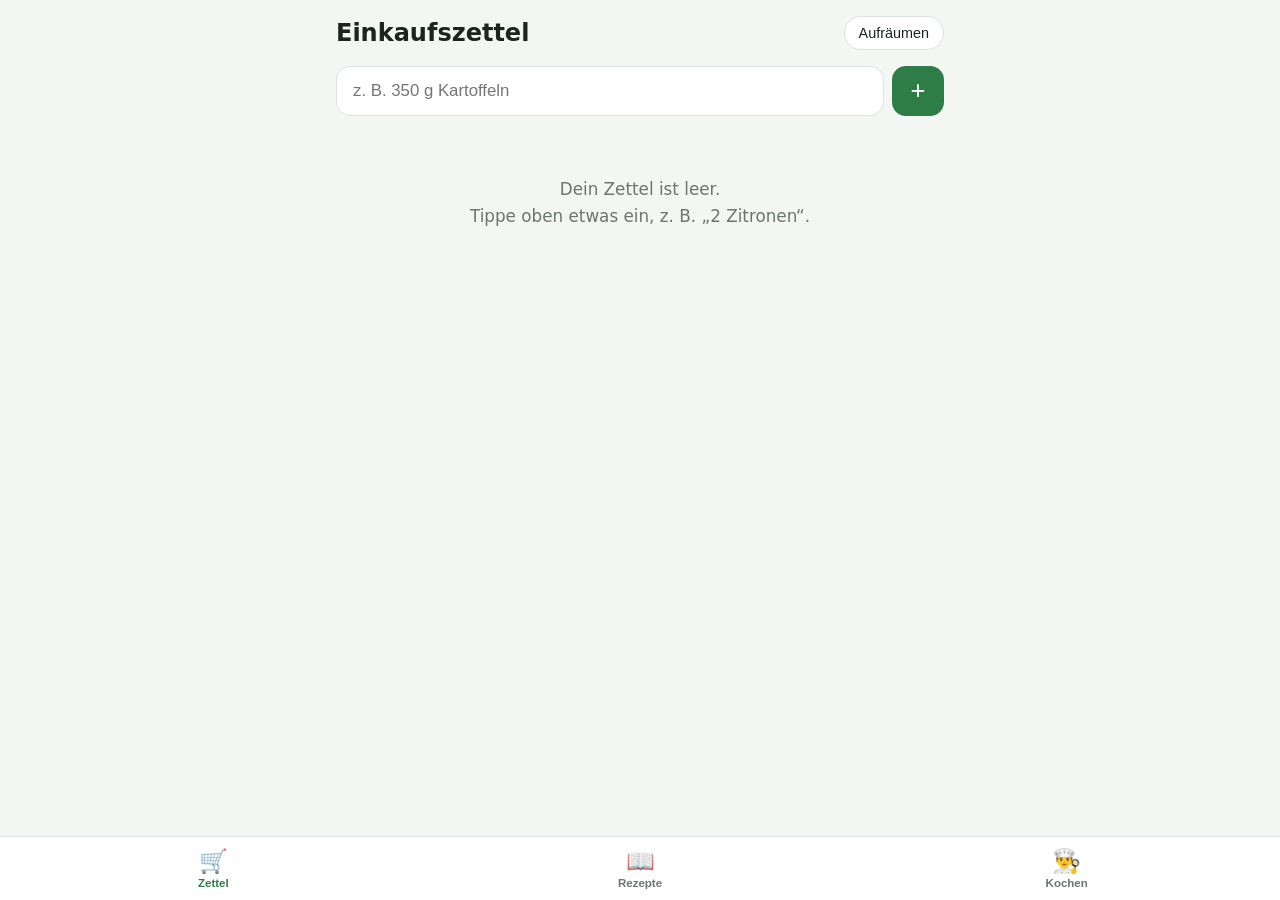
<file: index.html>
<!DOCTYPE html>
<html lang="de">
<head>
  <meta charset="UTF-8">
  <meta http-equiv="refresh" content="0; url=app/">
  <title>Einkauf &amp; Kochen</title>
</head>
<body>
  <p><a href="app/">Weiter zur App …</a></p>
</body>
</html>
</file>
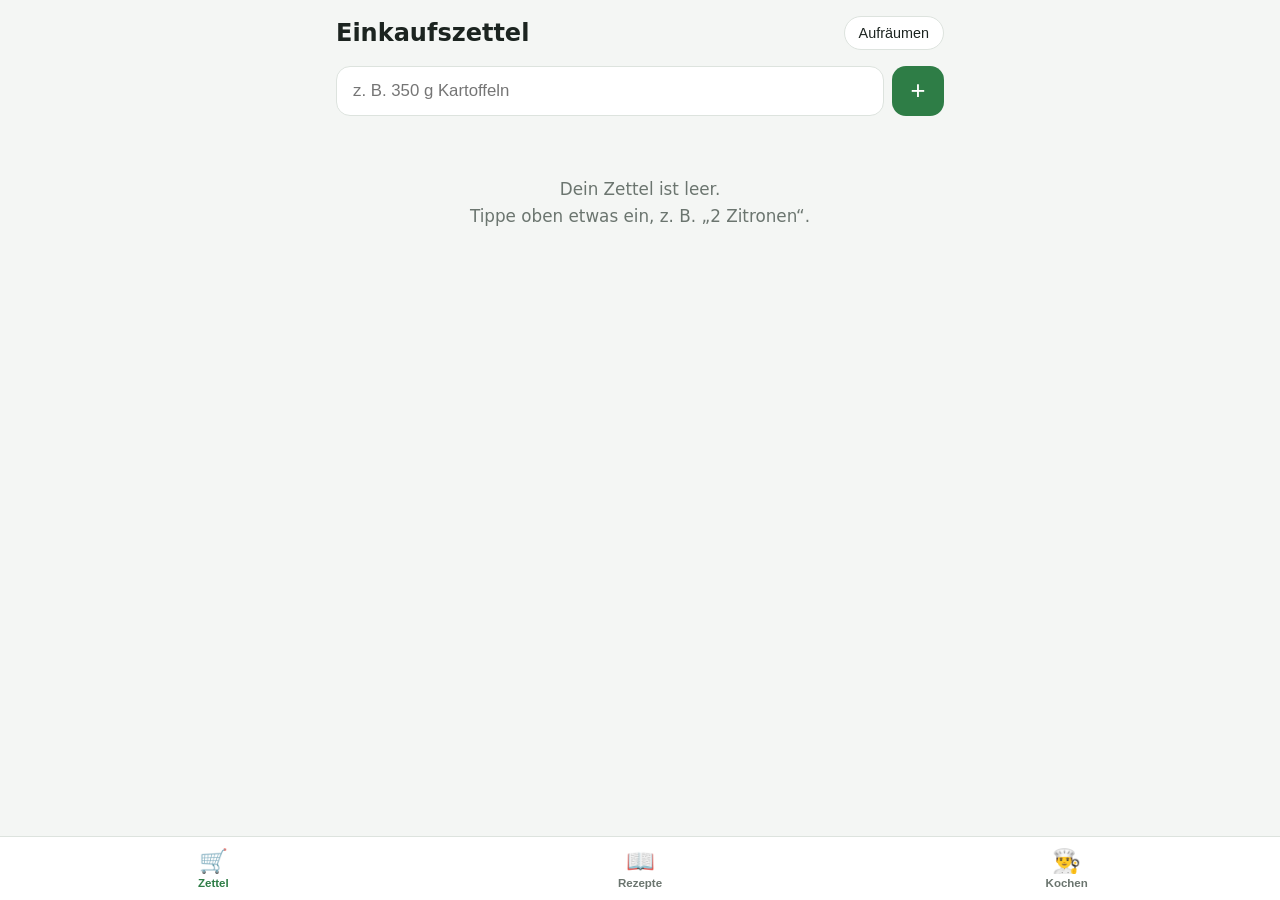
<file: app/index.html>
<!DOCTYPE html>
<html lang="de">
<head>
  <meta charset="UTF-8">
  <meta name="viewport" content="width=device-width, initial-scale=1.0, viewport-fit=cover">
  <meta name="theme-color" content="#2e7d46" media="(prefers-color-scheme: light)">
  <meta name="theme-color" content="#1a2e20" media="(prefers-color-scheme: dark)">
  <title>Einkauf &amp; Kochen</title>
  <link rel="manifest" href="manifest.webmanifest">
  <link rel="icon" href="icons/icon.svg" type="image/svg+xml">
  <link rel="apple-touch-icon" href="icons/icon.svg">
  <link rel="stylesheet" href="css/style.css">
</head>
<body>

  <!-- ===== Ansicht: Einkaufszettel ===== -->
  <main id="view-shopping" class="view active">
    <header class="app-header">
      <h1>Einkaufszettel</h1>
      <button id="btn-clear-bought" class="header-btn" title="Gekauftes entfernen">Aufräumen</button>
    </header>

    <div class="add-bar">
      <form id="add-form" autocomplete="off">
        <input type="text" id="add-input" placeholder="z. B. 350 g Kartoffeln" enterkeyhint="done" autocapitalize="sentences">
        <button type="submit" id="add-btn" aria-label="Hinzufügen">+</button>
      </form>
      <div id="suggestions" class="suggestions hidden"></div>
    </div>

    <div id="shopping-list" class="list-area">
      <!-- Kategorien-Gruppen werden per JS eingefügt -->
    </div>

    <div id="bought-area" class="bought-area hidden">
      <button id="bought-toggle" class="bought-toggle">
        <span id="bought-label">Im Wagen (0)</span>
        <span id="bought-chevron" class="chevron">▾</span>
      </button>
      <div id="bought-list" class="bought-list"></div>
    </div>

    <p id="empty-hint" class="empty-hint hidden">
      Dein Zettel ist leer.<br>Tippe oben etwas ein, z.&nbsp;B. „2 Zitronen“.
    </p>
  </main>

  <!-- ===== Ansicht: Rezepte ===== -->
  <main id="view-recipes" class="view">

    <!-- Unteransicht: Bibliothek -->
    <section id="recipes-home">
      <header class="app-header">
        <h1>Rezepte</h1>
        <button id="btn-recipe-import" class="header-btn">+ Einfügen</button>
      </header>
      <div id="recipe-list" class="recipe-list"></div>
      <p id="recipes-empty" class="empty-hint hidden">
        Noch keine Rezepte.<br>Tippe oben auf „+ Einfügen“ und füge ein Rezept ein.
      </p>
    </section>

    <!-- Unteransicht: Import -->
    <section id="recipe-import" class="hidden">
      <header class="app-header">
        <button class="header-btn btn-back" data-back="recipes-home">‹ Zurück</button>
        <h1>Rezept einfügen</h1>
      </header>
      <div class="import-area">
        <textarea id="import-text" placeholder="Rezept hier einfügen …&#10;&#10;Am besten im App-Format (sag Claude: „gib mir das Rezept im App-Format“). Normaler Rezepttext funktioniert oft auch – die Vorschau zeigt dir, was ich verstanden habe."></textarea>
        <button id="btn-import-parse" class="btn-primary btn-block">Einlesen</button>
        <div id="import-preview" class="import-preview hidden"></div>
      </div>
    </section>

    <!-- Unteransicht: Rezept-Detail -->
    <section id="recipe-detail" class="hidden">
      <header class="app-header">
        <button class="header-btn btn-back" data-back="recipes-home">‹ Zurück</button>
        <button id="btn-recipe-delete" class="header-btn btn-header-danger">Löschen</button>
      </header>
      <div id="recipe-detail-content" class="detail-content"></div>
    </section>

  </main>

  <!-- ===== Ansicht: Kochen (Stufe 3) ===== -->
  <main id="view-cooking" class="view">

    <!-- Unteransicht: Rezept auswählen -->
    <section id="cooking-home">
      <header class="app-header">
        <h1>Kochen</h1>
      </header>
      <p class="cooking-intro">Such dir ein Rezept aus – ich führe dich Schritt für Schritt durch.</p>
      <div id="cooking-recipe-list" class="recipe-list"></div>
      <p id="cooking-empty" class="empty-hint hidden">
        Noch kein Rezept mit Kochschritten in der Bibliothek.<br>
        Füge unter „Rezepte“ eins ein – am besten im App-Format mit Zeitangaben.
      </p>
    </section>

    <!-- Unteransicht: Start-Setup -->
    <section id="cooking-setup" class="hidden">
      <header class="app-header">
        <button class="header-btn" id="cooking-setup-back">‹ Zurück</button>
        <h1>Loslegen</h1>
      </header>
      <div class="setup-area">
        <h2 id="setup-recipe-name"></h2>
        <p id="setup-meta" class="setup-meta"></p>

        <div class="setup-card">
          <h3>Mit Zeitplan kochen</h3>
          <p class="setup-hint">Ich rechne von der Essenszeit rückwärts und sage dir, wann was dran ist.</p>
          <label class="field">
            <span>Wann wollt ihr essen?</span>
            <input type="time" id="setup-mealtime">
          </label>
          <p id="setup-time-info" class="setup-time-info"></p>
          <button id="setup-start-timed" class="btn-primary btn-block">Mit Zeitplan starten</button>
        </div>

        <div class="setup-card">
          <h3>Ohne Zeitplan</h3>
          <p class="setup-hint">Einfach Schritt für Schritt der Reihe nach, in deinem Tempo.</p>
          <button id="setup-start-free" class="btn-plain btn-block">Der Reihe nach kochen</button>
        </div>

        <div class="setup-card" id="setup-prep-card">
          <h3>Nur vorbereiten</h3>
          <p class="setup-hint" id="setup-prep-hint">Die Vortags-Schritte schon heute abhaken – die App merkt sich das fürs Kochen morgen.</p>
          <button id="setup-start-prep" class="btn-plain btn-block">Vortags-Schritte machen</button>
        </div>
      </div>
    </section>

    <!-- Unteransicht: Laufende Koch-Session -->
    <section id="cooking-active" class="hidden">
      <header class="app-header">
        <div>
          <h1 id="cooking-title" class="cooking-title"></h1>
          <div id="cooking-meal-info" class="cooking-meal-info"></div>
        </div>
        <button id="cooking-quit" class="header-btn btn-header-danger">Beenden</button>
      </header>
      <div class="view-toggle">
        <button id="cooking-toggle-guide" class="active">Führung</button>
        <button id="cooking-toggle-plan">Übersicht</button>
      </div>
      <div id="cooking-timers" class="cooking-timers"></div>
      <div id="cooking-content" class="cooking-content"></div>
    </section>

  </main>

  <!-- ===== Untere Navigation ===== -->
  <nav class="bottom-nav">
    <button class="nav-btn active" data-view="view-shopping">
      <span class="nav-icon">🛒</span><span class="nav-label">Zettel</span>
      <span id="badge-shopping" class="nav-badge hidden">0</span>
    </button>
    <button class="nav-btn" data-view="view-recipes">
      <span class="nav-icon">📖</span><span class="nav-label">Rezepte</span>
    </button>
    <button class="nav-btn" data-view="view-cooking">
      <span class="nav-icon">👨‍🍳</span><span class="nav-label">Kochen</span>
    </button>
  </nav>

  <!-- ===== Dialog: Eintrag bearbeiten ===== -->
  <dialog id="edit-dialog">
    <form method="dialog" id="edit-form">
      <h2>Eintrag bearbeiten</h2>
      <div class="field-row">
        <label class="field qty-field">
          <span>Menge</span>
          <input type="text" id="edit-qty" inputmode="decimal" placeholder="–">
        </label>
        <label class="field unit-field">
          <span>Einheit</span>
          <input type="text" id="edit-unit" list="unit-list" placeholder="–">
          <datalist id="unit-list">
            <option value="g"></option><option value="kg"></option>
            <option value="ml"></option><option value="l"></option>
            <option value="EL"></option><option value="TL"></option>
            <option value="Stück"></option><option value="Bund"></option>
            <option value="Packung"></option><option value="Dose"></option>
            <option value="Glas"></option><option value="Flasche"></option>
            <option value="Becher"></option><option value="Zehen"></option>
          </datalist>
        </label>
      </div>
      <label class="field">
        <span>Name</span>
        <input type="text" id="edit-name" required>
      </label>
      <label class="field">
        <span>Kategorie</span>
        <select id="edit-category"></select>
      </label>
      <div class="dialog-buttons">
        <button type="button" id="edit-delete" class="btn-danger">Löschen</button>
        <span class="spacer"></span>
        <button type="button" id="edit-cancel" class="btn-plain">Abbrechen</button>
        <button type="submit" id="edit-save" class="btn-primary">Speichern</button>
      </div>
    </form>
  </dialog>

  <!-- ===== Dialog: Zutaten auf den Zettel ===== -->
  <dialog id="tolist-dialog">
    <form method="dialog">
      <h2>Auf den Einkaufszettel</h2>
      <p class="dialog-text">Hake ab, was du <strong>schon zu Hause hast</strong> – der Rest wandert auf den Zettel.</p>
      <div id="tolist-items" class="tolist-items"></div>
      <div class="dialog-buttons">
        <span class="spacer"></span>
        <button type="button" id="tolist-cancel" class="btn-plain">Abbrechen</button>
        <button type="submit" id="tolist-confirm" class="btn-primary">Auf den Zettel</button>
      </div>
    </form>
  </dialog>

  <!-- ===== Dialog: Rezept löschen ===== -->
  <dialog id="recipe-delete-dialog">
    <form method="dialog">
      <h2>Rezept löschen?</h2>
      <p id="recipe-delete-info" class="dialog-text"></p>
      <div class="dialog-buttons">
        <span class="spacer"></span>
        <button type="button" id="recipe-delete-cancel" class="btn-plain">Abbrechen</button>
        <button type="submit" id="recipe-delete-confirm" class="btn-danger-solid">Löschen</button>
      </div>
    </form>
  </dialog>

  <!-- ===== Dialog: Kochen beenden ===== -->
  <dialog id="cooking-quit-dialog">
    <form method="dialog">
      <h2>Kochen beenden?</h2>
      <p id="cooking-quit-info" class="dialog-text"></p>
      <div class="dialog-buttons">
        <span class="spacer"></span>
        <button type="button" id="cooking-quit-cancel" class="btn-plain">Weiterkochen</button>
        <button type="submit" id="cooking-quit-confirm" class="btn-danger-solid">Beenden</button>
      </div>
    </form>
  </dialog>

  <!-- ===== Dialog: Aufräumen bestätigen ===== -->
  <dialog id="clear-dialog">
    <form method="dialog">
      <h2>Gekauftes entfernen?</h2>
      <p id="clear-info" class="dialog-text"></p>
      <div class="dialog-buttons">
        <span class="spacer"></span>
        <button type="button" id="clear-cancel" class="btn-plain">Abbrechen</button>
        <button type="submit" id="clear-confirm" class="btn-primary">Entfernen</button>
      </div>
    </form>
  </dialog>

  <script type="module" src="js/app.js"></script>
</body>
</html>
</file>
<file: app/css/style.css>
/* ===== Grundlagen & Farbschema ===== */
:root {
  --bg: #f4f6f4;
  --surface: #ffffff;
  --surface-2: #eef1ee;
  --text: #1c2420;
  --text-dim: #6b756f;
  --accent: #2e7d46;
  --accent-soft: #e2f0e7;
  --danger: #c0392b;
  --border: #dde3de;
  --shadow: 0 1px 3px rgba(0, 0, 0, 0.08);
  --nav-height: 64px;
  --radius: 14px;
}

@media (prefers-color-scheme: dark) {
  :root {
    --bg: #131a15;
    --surface: #1c241e;
    --surface-2: #242e27;
    --text: #e6ebe7;
    --text-dim: #93a099;
    --accent: #58b878;
    --accent-soft: #233527;
    --danger: #e06052;
    --border: #2e3a32;
    --shadow: 0 1px 3px rgba(0, 0, 0, 0.4);
  }
}

* { box-sizing: border-box; margin: 0; padding: 0; }

html { height: 100%; }

body {
  font-family: system-ui, -apple-system, "Segoe UI", Roboto, sans-serif;
  background: var(--bg);
  color: var(--text);
  min-height: 100%;
  padding-bottom: calc(var(--nav-height) + env(safe-area-inset-bottom));
  -webkit-tap-highlight-color: transparent;
}

/* ===== Ansichten ===== */
.view { display: none; max-width: 640px; margin: 0 auto; }
.view.active { display: block; }

.app-header {
  display: flex;
  align-items: center;
  justify-content: space-between;
  padding: 16px 16px 8px;
}

.app-header h1 { font-size: 1.5rem; font-weight: 700; }

.header-btn {
  border: 1px solid var(--border);
  background: var(--surface);
  color: var(--text);
  font-size: 0.9rem;
  padding: 8px 14px;
  border-radius: 999px;
  cursor: pointer;
}
.header-btn:active { background: var(--surface-2); }

/* ===== Eingabezeile ===== */
.add-bar {
  position: sticky;
  top: 0;
  z-index: 10;
  padding: 8px 16px 12px;
  background: var(--bg);
}

#add-form { display: flex; gap: 8px; }

#add-input {
  flex: 1;
  font-size: 1.05rem;
  padding: 14px 16px;
  border: 1px solid var(--border);
  border-radius: var(--radius);
  background: var(--surface);
  color: var(--text);
  outline: none;
}
#add-input:focus { border-color: var(--accent); }

#add-btn {
  width: 52px;
  font-size: 1.6rem;
  border: none;
  border-radius: var(--radius);
  background: var(--accent);
  color: #fff;
  cursor: pointer;
  line-height: 1;
}
#add-btn:active { filter: brightness(1.1); }

.suggestions {
  margin-top: 6px;
  background: var(--surface);
  border: 1px solid var(--border);
  border-radius: var(--radius);
  overflow: hidden;
  box-shadow: var(--shadow);
}

.suggestion {
  display: flex;
  justify-content: space-between;
  align-items: center;
  width: 100%;
  padding: 13px 16px;
  border: none;
  border-bottom: 1px solid var(--border);
  background: transparent;
  color: var(--text);
  font-size: 1rem;
  text-align: left;
  cursor: pointer;
}
.suggestion:last-child { border-bottom: none; }
.suggestion:active { background: var(--surface-2); }
.suggestion .sug-qty { color: var(--text-dim); font-size: 0.85rem; }

/* ===== Einkaufsliste ===== */
.list-area { padding: 0 16px; }

.category-group { margin-bottom: 14px; }

.category-title {
  font-size: 0.78rem;
  font-weight: 700;
  text-transform: uppercase;
  letter-spacing: 0.06em;
  color: var(--text-dim);
  padding: 4px 6px 6px;
}

.category-items {
  background: var(--surface);
  border-radius: var(--radius);
  overflow: hidden;
  box-shadow: var(--shadow);
}

.item {
  display: flex;
  align-items: center;
  gap: 12px;
  padding: 14px 14px;
  border-bottom: 1px solid var(--border);
  cursor: pointer;
  user-select: none;
  -webkit-user-select: none;
}
.item:last-child { border-bottom: none; }
.item:active { background: var(--surface-2); }

.item-check {
  flex: none;
  width: 26px;
  height: 26px;
  border: 2px solid var(--border);
  border-radius: 50%;
  display: flex;
  align-items: center;
  justify-content: center;
  font-size: 0.9rem;
  color: transparent;
  transition: all 0.15s;
}

.item.checked .item-check {
  background: var(--accent);
  border-color: var(--accent);
  color: #fff;
}

.item-text { flex: 1; min-width: 0; }

.item-name { font-size: 1.05rem; }

.item-qty {
  font-size: 0.85rem;
  color: var(--text-dim);
}

.item.checked .item-name,
.item.checked .item-qty {
  text-decoration: line-through;
  color: var(--text-dim);
}

.item-note {
  font-size: 0.78rem;
  color: var(--accent);
}

/* ===== Gekauft-Bereich ===== */
.bought-area { padding: 4px 16px 16px; }

.bought-toggle {
  display: flex;
  align-items: center;
  justify-content: space-between;
  width: 100%;
  padding: 12px 6px;
  border: none;
  background: transparent;
  color: var(--text-dim);
  font-size: 0.9rem;
  font-weight: 600;
  cursor: pointer;
}

.chevron { transition: transform 0.2s; }
.bought-area.collapsed .chevron { transform: rotate(-90deg); }
.bought-area.collapsed .bought-list { display: none; }

.bought-list {
  background: var(--surface);
  border-radius: var(--radius);
  overflow: hidden;
  box-shadow: var(--shadow);
}

/* ===== Leerer Zustand ===== */
.empty-hint {
  text-align: center;
  color: var(--text-dim);
  padding: 48px 24px;
  font-size: 1.05rem;
  line-height: 1.6;
}

/* ===== Platzhalter (Stufe 2/3) ===== */
.placeholder-card {
  margin: 24px 16px;
  padding: 36px 24px;
  background: var(--surface);
  border-radius: var(--radius);
  text-align: center;
  box-shadow: var(--shadow);
}
.placeholder-emoji { font-size: 3rem; margin-bottom: 12px; }
.placeholder-card h2 { font-size: 1.15rem; margin-bottom: 10px; }
.placeholder-card p { color: var(--text-dim); line-height: 1.55; }

/* ===== Untere Navigation ===== */
.bottom-nav {
  position: fixed;
  bottom: 0;
  left: 0;
  right: 0;
  height: calc(var(--nav-height) + env(safe-area-inset-bottom));
  padding-bottom: env(safe-area-inset-bottom);
  display: flex;
  background: var(--surface);
  border-top: 1px solid var(--border);
  z-index: 20;
}

.nav-btn {
  position: relative;
  flex: 1;
  display: flex;
  flex-direction: column;
  align-items: center;
  justify-content: center;
  gap: 2px;
  border: none;
  background: transparent;
  color: var(--text-dim);
  cursor: pointer;
}
.nav-btn.active { color: var(--accent); }
.nav-icon { font-size: 1.45rem; }
.nav-label { font-size: 0.72rem; font-weight: 600; }

.nav-badge {
  position: absolute;
  top: 6px;
  right: calc(50% - 26px);
  min-width: 18px;
  height: 18px;
  padding: 0 5px;
  border-radius: 9px;
  background: var(--accent);
  color: #fff;
  font-size: 0.7rem;
  font-weight: 700;
  display: flex;
  align-items: center;
  justify-content: center;
}

/* ===== Dialoge ===== */
dialog {
  border: none;
  border-radius: var(--radius);
  background: var(--surface);
  color: var(--text);
  padding: 20px;
  width: min(92vw, 420px);
  margin: auto;
  box-shadow: 0 8px 32px rgba(0, 0, 0, 0.25);
}
dialog::backdrop { background: rgba(0, 0, 0, 0.45); }

dialog h2 { font-size: 1.15rem; margin-bottom: 16px; }

.dialog-text { color: var(--text-dim); margin-bottom: 16px; line-height: 1.5; }

.field-row { display: flex; gap: 10px; }
.qty-field { flex: 1; }
.unit-field { flex: 1; }

.field { display: block; margin-bottom: 12px; }
.field span {
  display: block;
  font-size: 0.8rem;
  font-weight: 600;
  color: var(--text-dim);
  margin-bottom: 4px;
}
.field input, .field select {
  width: 100%;
  font-size: 1rem;
  padding: 12px 12px;
  border: 1px solid var(--border);
  border-radius: 10px;
  background: var(--bg);
  color: var(--text);
  outline: none;
}
.field input:focus, .field select:focus { border-color: var(--accent); }

.dialog-buttons {
  display: flex;
  align-items: center;
  gap: 8px;
  margin-top: 18px;
}
.spacer { flex: 1; }

.btn-primary, .btn-plain, .btn-danger {
  font-size: 0.95rem;
  font-weight: 600;
  padding: 11px 18px;
  border-radius: 10px;
  border: none;
  cursor: pointer;
}
.btn-primary { background: var(--accent); color: #fff; }
.btn-plain { background: var(--surface-2); color: var(--text); }
.btn-danger { background: transparent; color: var(--danger); padding-left: 6px; }

.hidden { display: none !important; }

/* ===== Rezepte: Bibliothek ===== */
.recipe-list { padding: 0 16px; }

.recipe-card {
  display: block;
  width: 100%;
  text-align: left;
  background: var(--surface);
  border: none;
  border-radius: var(--radius);
  padding: 16px;
  margin-bottom: 12px;
  box-shadow: var(--shadow);
  color: var(--text);
  cursor: pointer;
}
.recipe-card:active { background: var(--surface-2); }

.recipe-card-name { font-size: 1.1rem; font-weight: 700; margin-bottom: 4px; }
.recipe-card-meta { font-size: 0.85rem; color: var(--accent); font-weight: 600; }
.recipe-card-info {
  font-size: 0.85rem;
  color: var(--text-dim);
  margin-top: 6px;
  line-height: 1.4;
}

/* ===== Rezepte: Import ===== */
.import-area { padding: 0 16px 24px; }

#import-text {
  width: 100%;
  min-height: 220px;
  font-family: inherit;
  font-size: 0.95rem;
  line-height: 1.5;
  padding: 14px;
  border: 1px solid var(--border);
  border-radius: var(--radius);
  background: var(--surface);
  color: var(--text);
  outline: none;
  resize: vertical;
  margin-bottom: 12px;
}
#import-text:focus { border-color: var(--accent); }

.btn-block { display: block; width: 100%; }

.import-preview {
  margin-top: 16px;
  background: var(--surface);
  border-radius: var(--radius);
  padding: 16px;
  box-shadow: var(--shadow);
}
.import-preview h2 { font-size: 1.05rem; margin-bottom: 6px; }
.preview-meta { color: var(--accent); font-weight: 600; font-size: 0.9rem; margin-bottom: 8px; }
.preview-warning {
  color: #a05c00;
  background: rgba(255, 166, 0, 0.12);
  border-radius: 8px;
  padding: 8px 12px;
  font-size: 0.88rem;
  margin: 6px 0;
  line-height: 1.4;
}
.preview-ingredients {
  list-style: none;
  margin: 10px 0 16px;
  max-height: 240px;
  overflow-y: auto;
  font-size: 0.92rem;
  line-height: 1.7;
  color: var(--text-dim);
  border-top: 1px solid var(--border);
  padding-top: 8px;
}

/* ===== Rezepte: Detail ===== */
.detail-content { padding: 0 16px 32px; }

.detail-name { font-size: 1.35rem; margin-bottom: 6px; }
.detail-info { color: var(--text-dim); line-height: 1.5; margin-bottom: 14px; }

.portion-stepper {
  display: flex;
  align-items: center;
  gap: 14px;
  margin-bottom: 14px;
}
.portion-stepper button {
  width: 44px;
  height: 44px;
  font-size: 1.4rem;
  border: 1px solid var(--border);
  border-radius: 50%;
  background: var(--surface);
  color: var(--text);
  cursor: pointer;
}
.portion-stepper button:active { background: var(--surface-2); }
.portion-stepper span { font-weight: 700; font-size: 1.05rem; min-width: 110px; text-align: center; }

.detail-actions {
  display: flex;
  gap: 10px;
  margin-bottom: 20px;
  flex-wrap: wrap;
}
.detail-actions .btn-primary { flex: 2; min-width: 200px; padding: 14px; }
.detail-actions .btn-plain { flex: 1; min-width: 120px; }

.detail-section-title {
  font-size: 1.05rem;
  margin: 20px 0 8px;
}

.item-static { cursor: default; }
.item-static:active { background: transparent; }

.step-list {
  background: var(--surface);
  border-radius: var(--radius);
  box-shadow: var(--shadow);
  padding: 6px 16px 6px 36px;
}
.step-list li {
  padding: 10px 0;
  border-bottom: 1px solid var(--border);
  line-height: 1.5;
}
.step-list li:last-child { border-bottom: none; }

.step-time {
  display: inline-block;
  background: var(--accent-soft);
  color: var(--accent);
  font-size: 0.75rem;
  font-weight: 700;
  border-radius: 6px;
  padding: 2px 8px;
  margin-right: 8px;
  white-space: nowrap;
}

.detail-notes {
  background: var(--surface);
  border-radius: var(--radius);
  box-shadow: var(--shadow);
  padding: 14px 16px;
  font-size: 0.9rem;
  line-height: 1.6;
  color: var(--text-dim);
  white-space: pre-wrap;
}

/* ===== Dialog: auf den Zettel ===== */
.tolist-items {
  max-height: 45vh;
  overflow-y: auto;
  border-top: 1px solid var(--border);
  border-bottom: 1px solid var(--border);
}
.tolist-row {
  display: flex;
  align-items: center;
  gap: 12px;
  padding: 11px 4px;
  font-size: 0.95rem;
  border-bottom: 1px solid var(--border);
  cursor: pointer;
}
.tolist-row:last-child { border-bottom: none; }
.tolist-row input[type=checkbox] {
  width: 22px;
  height: 22px;
  accent-color: var(--accent);
  flex: none;
}
.tolist-row input:not(:checked) + span {
  text-decoration: line-through;
  color: var(--text-dim);
}

.btn-header-danger { color: var(--danger); }
.btn-danger-solid {
  background: var(--danger);
  color: #fff;
  font-size: 0.95rem;
  font-weight: 600;
  padding: 11px 18px;
  border-radius: 10px;
  border: none;
  cursor: pointer;
}

.btn-back { margin-right: auto; }
#recipe-import .app-header h1 { margin-right: auto; padding-left: 12px; }

/* ===== Kochen (Stufe 3) ===== */
.cooking-intro {
  padding: 0 16px 14px;
  color: var(--text-dim);
  line-height: 1.5;
}

/* Setup */
.setup-area { padding: 0 16px 32px; }
.setup-area h2 { font-size: 1.3rem; margin-bottom: 4px; }
.setup-meta { color: var(--accent); font-weight: 600; font-size: 0.9rem; margin-bottom: 16px; }

.setup-card {
  background: var(--surface);
  border-radius: var(--radius);
  box-shadow: var(--shadow);
  padding: 16px;
  margin-bottom: 14px;
}
.setup-card h3 { font-size: 1.02rem; margin-bottom: 6px; }
.setup-hint { color: var(--text-dim); font-size: 0.88rem; line-height: 1.45; margin-bottom: 12px; }

.setup-time-info {
  font-size: 0.88rem;
  color: var(--text-dim);
  line-height: 1.45;
  margin: -4px 0 12px;
}

#setup-mealtime {
  font-size: 1.2rem;
  font-variant-numeric: tabular-nums;
}

/* Kopf der laufenden Session */
.cooking-title { font-size: 1.15rem; }
.cooking-meal-info {
  font-size: 0.85rem;
  color: var(--accent);
  font-weight: 600;
  margin-top: 2px;
}

/* Umschalter Führung / Übersicht */
.view-toggle {
  display: flex;
  gap: 8px;
  padding: 4px 16px 10px;
}
.view-toggle button {
  flex: 1;
  padding: 9px 12px;
  border-radius: 999px;
  border: 1px solid var(--border);
  background: var(--surface);
  color: var(--text-dim);
  font-weight: 600;
  font-size: 0.9rem;
  cursor: pointer;
}
.view-toggle button.active {
  background: var(--accent-soft);
  border-color: var(--accent);
  color: var(--accent);
}

/* Menü-/Infozeile des Rezepts */
.cooking-info {
  background: var(--surface);
  border-radius: var(--radius);
  box-shadow: var(--shadow);
  padding: 12px 14px;
  font-size: 0.88rem;
  color: var(--text-dim);
  line-height: 1.5;
  margin: 8px 0 4px;
}

/* Timer-Leiste */
.cooking-timers {
  position: sticky;
  top: 0;
  z-index: 10;
  padding: 0 16px;
  background: var(--bg);
}
.timer-row {
  display: flex;
  align-items: center;
  gap: 10px;
  background: var(--accent-soft);
  border: 1px solid var(--accent);
  border-radius: var(--radius);
  padding: 10px 14px;
  margin-bottom: 8px;
}
.timer-label {
  flex: 1;
  min-width: 0;
  font-size: 0.88rem;
  white-space: nowrap;
  overflow: hidden;
  text-overflow: ellipsis;
}
.timer-time {
  font-weight: 700;
  font-variant-numeric: tabular-nums;
  font-size: 1.05rem;
  color: var(--accent);
}
.timer-close {
  border: none;
  background: transparent;
  color: var(--text-dim);
  font-size: 1rem;
  font-weight: 700;
  cursor: pointer;
  padding: 4px 6px;
}
.timer-done {
  background: rgba(224, 96, 82, 0.15);
  border-color: var(--danger);
  animation: timer-pulse 1s infinite;
}
.timer-done .timer-time { color: var(--danger); }
@keyframes timer-pulse {
  0%, 100% { opacity: 1; }
  50% { opacity: 0.65; }
}

/* Schrittliste */
.cooking-content { padding: 4px 16px 32px; }

.cooking-progress {
  height: 6px;
  background: var(--surface-2);
  border-radius: 3px;
  overflow: hidden;
  margin: 8px 0 4px;
}
.cooking-progress-bar {
  height: 100%;
  background: var(--accent);
  border-radius: 3px;
  transition: width 0.3s;
}

.cooking-group-title { margin-top: 22px; }
.cooking-group-title.group-due { color: var(--accent); }
.cooking-group-hint {
  font-size: 0.85rem;
  color: var(--text-dim);
  line-height: 1.4;
  margin: -4px 0 8px;
}

.cooking-step { align-items: flex-start; }
.cooking-step .item-check { margin-top: 2px; }
.cooking-step-text { line-height: 1.45; }

.step-due { border-left: 4px solid var(--accent); }

.step-flex {
  background: rgba(255, 166, 0, 0.15);
  color: #a05c00;
}
@media (prefers-color-scheme: dark) {
  .step-flex { color: #e8b563; }
}

.timer-btn {
  flex: none;
  align-self: center;
  border: 1px solid var(--accent);
  background: transparent;
  color: var(--accent);
  font-size: 0.82rem;
  font-weight: 700;
  padding: 7px 10px;
  border-radius: 999px;
  cursor: pointer;
  white-space: nowrap;
}
.timer-btn:active { background: var(--accent-soft); }

.done-title { color: var(--text-dim); }
.cooking-done-list { opacity: 0.75; }

/* Aufklappbare Schritte mit Unterschritten */
.cooking-step-wrap { border-bottom: 1px solid var(--border); }
.cooking-step-wrap:last-child { border-bottom: none; }
.cooking-step-wrap .item { border-bottom: none; }
.cooking-step-wrap.step-open { background: var(--surface); }
.cooking-step-wrap.step-open .cooking-step { background: var(--surface-2); }

.step-chevron {
  flex: none;
  align-self: center;
  color: var(--text-dim);
  font-size: 0.9rem;
  padding-left: 2px;
}

.cooking-step-body {
  padding: 4px 14px 14px 14px;
}

.cooking-substep {
  display: flex;
  align-items: flex-start;
  gap: 10px;
  padding: 10px 8px;
  border-radius: 10px;
  cursor: pointer;
  user-select: none;
  -webkit-user-select: none;
}
.cooking-substep:active { background: var(--surface-2); }

.substep-check {
  width: 22px;
  height: 22px;
  font-size: 0.8rem;
  margin-top: 1px;
}
.cooking-substep.checked .substep-check {
  background: var(--accent);
  border-color: var(--accent);
  color: #fff;
}

.substep-text {
  flex: 1;
  min-width: 0;
  font-size: 0.95rem;
  line-height: 1.45;
}
.cooking-substep.checked .substep-text {
  text-decoration: line-through;
  color: var(--text-dim);
}

.substep-next {
  background: var(--accent-soft);
}
.substep-next .substep-text { font-weight: 600; }

.btn-step-done { margin-top: 6px; }

.cooking-notes { margin-top: 24px; }
.cooking-notes summary {
  cursor: pointer;
  font-weight: 600;
  font-size: 0.95rem;
  padding: 10px 4px;
  color: var(--text-dim);
}
.cooking-notes[open] summary { color: var(--text); }
</file>
